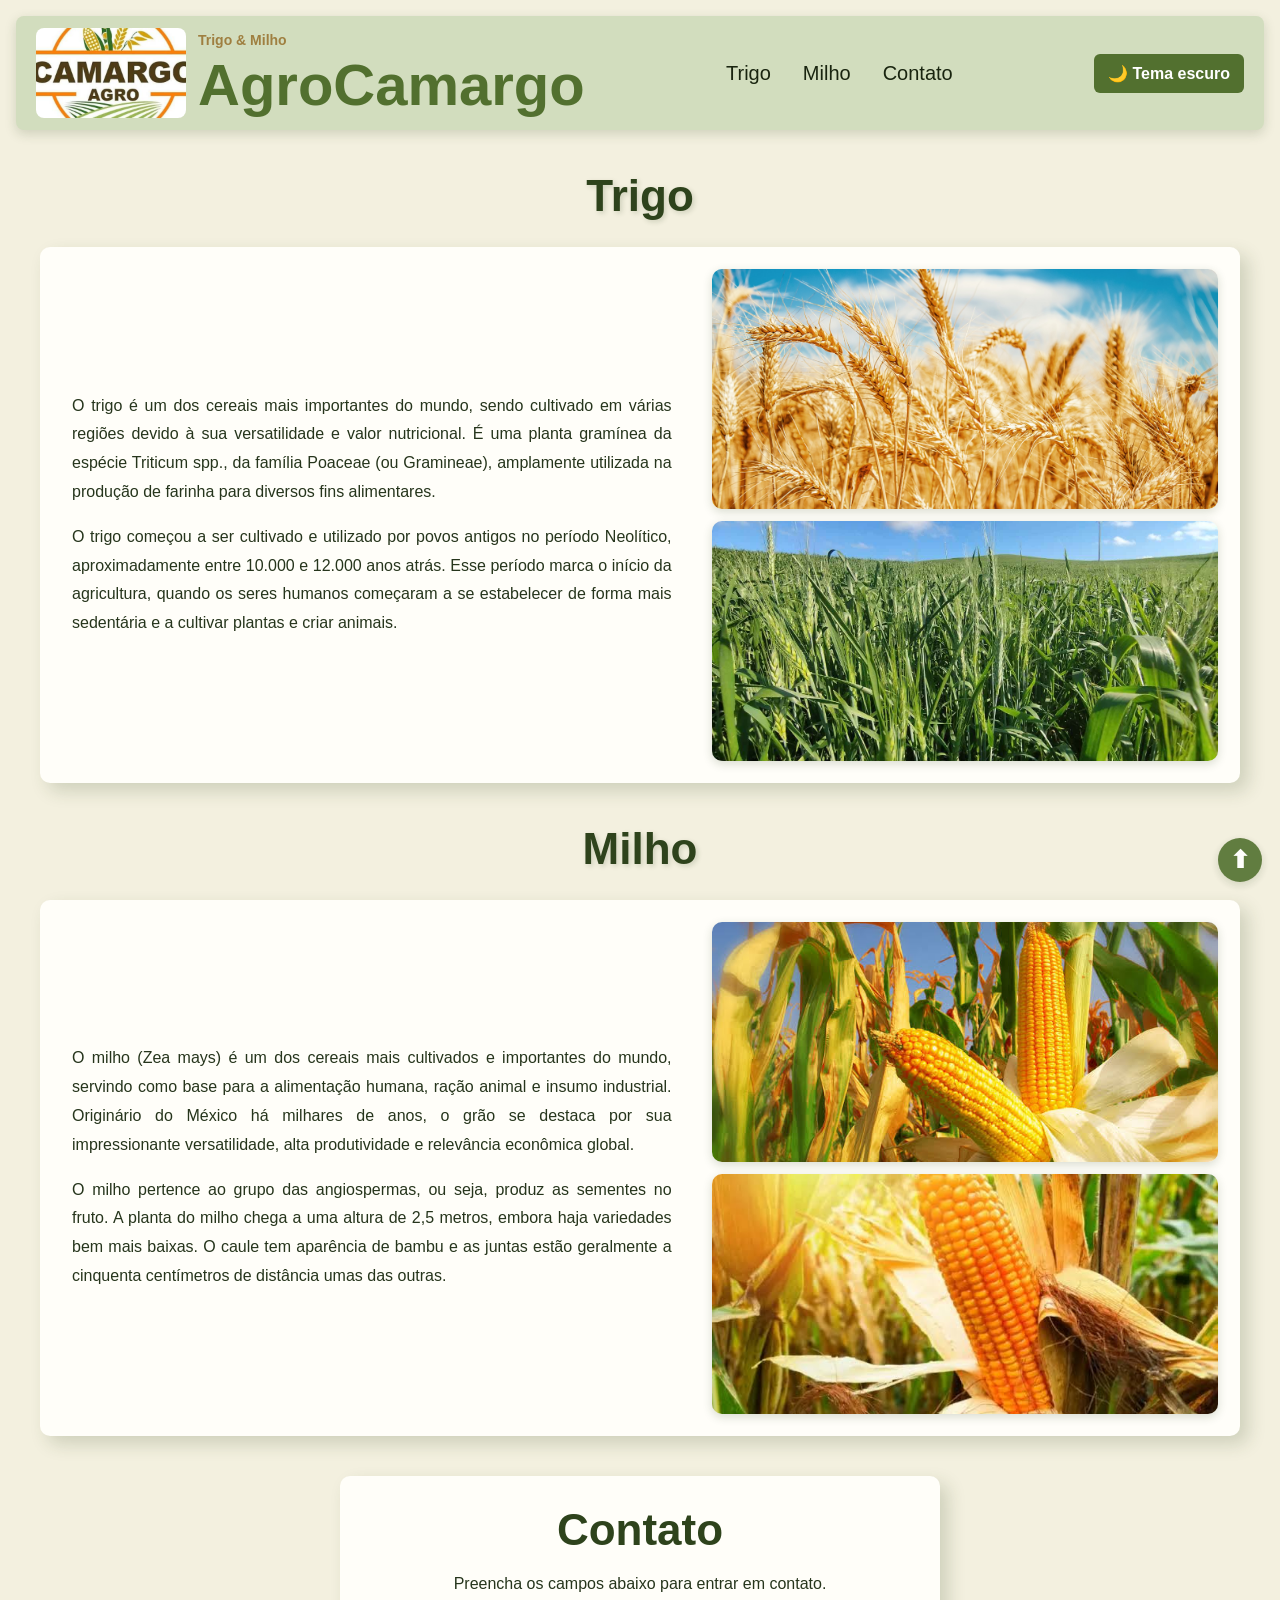
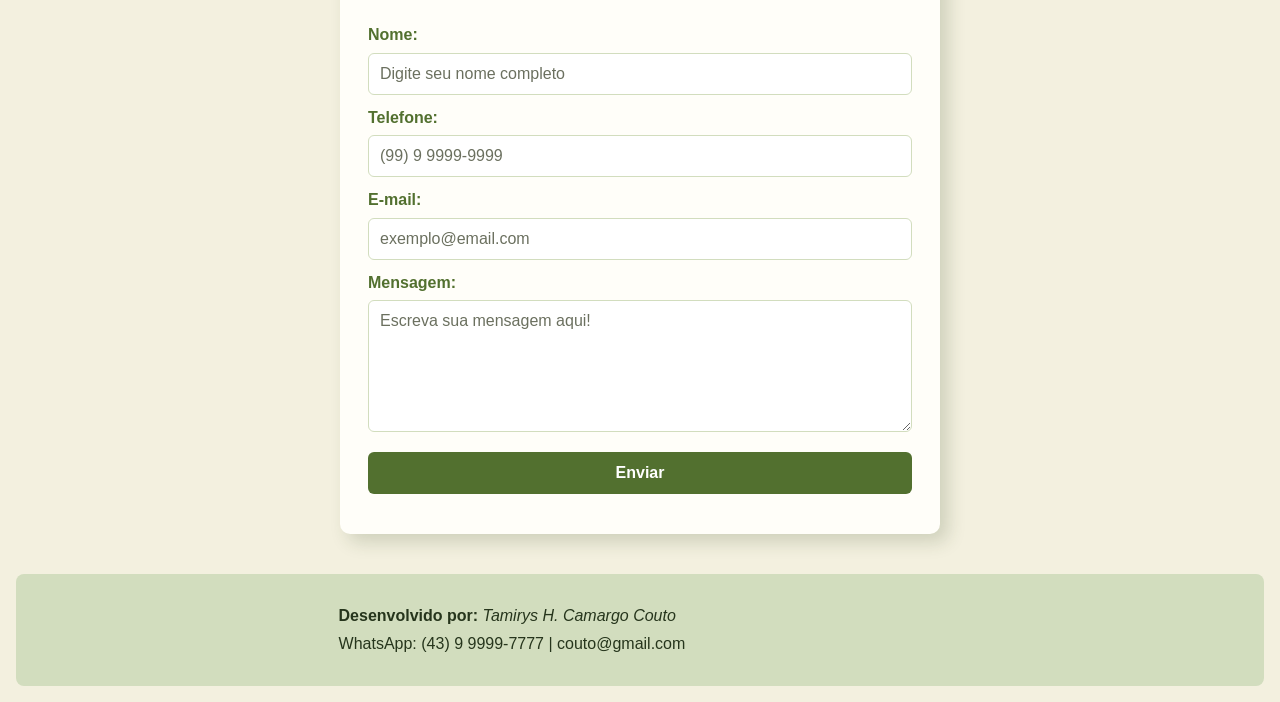
<file: index.html>
<!DOCTYPE html>
<html lang="pt-BR">

<head>
    <meta charset="UTF-8">
    <meta name="viewport" content="width=device-width, initial-scale=1.0">

    <title>AgroCamargo - Trigo e Milho</title>

    <link rel="stylesheet" href="style.css">
</head>

<body id="inicio">

    <header class="cabecalho">

        <div class="cabecalho-marca">
            <img
                src="img/agro.jpeg"
                alt="Imagem da AgroCamargo"
                class="cabecalho-imagem"
            >

            <div>
                <h2 class="cabecalho-subtitulo">Trigo & Milho</h2>
                <h1 class="cabecalho-titulo">AgroCamargo</h1>
            </div>
        </div>

        <nav>
            <ul class="cabecalho-lista">

                <li class="cabecalho-lista-item">
                    <a href="#trigo">Trigo</a>
                </li>

                <li class="cabecalho-lista-item">
                    <a href="#milho">Milho</a>
                </li>

                <li class="cabecalho-lista-item">
                    <a href="#contato">Contato</a>
                </li>

            </ul>
        </nav>

        <button
            class="botao-tema"
            id="botao-tema"
            type="button"
            aria-label="Alternar entre tema claro e escuro"
        >
            🌙 Tema escuro
        </button>

    </header>


    <main>

        <!-- TRIGO -->

        <section class="descricao" id="trigo">
            <h2>Trigo</h2>
        </section>

        <section class="secao">

            <div class="texto">

                <p>
                    O trigo é um dos cereais mais importantes do mundo,
                    sendo cultivado em várias regiões devido à sua
                    versatilidade e valor nutricional. É uma planta
                    gramínea da espécie Triticum spp., da família
                    Poaceae (ou Gramineae), amplamente utilizada na
                    produção de farinha para diversos fins alimentares.
                </p>

                <p>
                    O trigo começou a ser cultivado e utilizado por
                    povos antigos no período Neolítico, aproximadamente
                    entre 10.000 e 12.000 anos atrás. Esse período marca
                    o início da agricultura, quando os seres humanos
                    começaram a se estabelecer de forma mais sedentária
                    e a cultivar plantas e criar animais.
                </p>

            </div>

            <div class="imagem">
                <img
                    src="img/trigo.jpg"
                    alt="Plantação de trigo"
                >

                <img
                    src="img/trigo2.jpg"
                    alt="Espigas de trigo"
                >
            </div>

        </section>


        <!-- MILHO -->

        <section class="descricao" id="milho">
            <h2>Milho</h2>
        </section>

        <section class="secao">

            <div class="texto">

                <p>
                    O milho (Zea mays) é um dos cereais mais cultivados
                    e importantes do mundo, servindo como base para a
                    alimentação humana, ração animal e insumo industrial.
                    Originário do México há milhares de anos, o grão se
                    destaca por sua impressionante versatilidade, alta
                    produtividade e relevância econômica global.
                </p>

                <p>
                    O milho pertence ao grupo das angiospermas, ou seja,
                    produz as sementes no fruto. A planta do milho chega
                    a uma altura de 2,5 metros, embora haja variedades
                    bem mais baixas. O caule tem aparência de bambu e
                    as juntas estão geralmente a cinquenta centímetros
                    de distância umas das outras.
                </p>

            </div>

            <div class="imagem">

                <img
                    src="img/milho.jpeg"
                    alt="Plantação de milho"
                >

                <img
                    src="img/milho2.jpeg"
                    alt="Espigas de milho"
                >

            </div>

        </section>


        <!-- CONTATO -->

        <section class="fale-conosco" id="contato">

            <h2>Contato</h2>

            <p>
                Preencha os campos abaixo para entrar em contato.
            </p>

            <form
                id="formulario-contato"
                action="https://formsubmit.co/ajax/couto@gmail.com"
                method="post"
            >

                <input
                    type="hidden"
                    name="_subject"
                    value="Nova mensagem do site Trigo e Milho"
                >

                <input
                    type="hidden"
                    name="_template"
                    value="table"
                >

                <label for="nome">Nome:</label>

                <input
                    type="text"
                    id="nome"
                    name="Nome"
                    placeholder="Digite seu nome completo"
                    required
                >


                <label for="telefone">Telefone:</label>

                <input
                    type="tel"
                    id="telefone"
                    name="Telefone"
                    placeholder="(99) 9 9999-9999"
                    maxlength="16"
                    required
                >


                <label for="email">E-mail:</label>

                <input
                    type="email"
                    id="email"
                    name="email"
                    placeholder="exemplo@email.com"
                    required
                >


                <label for="mensagem">Mensagem:</label>

                <textarea
                    id="mensagem"
                    name="Mensagem"
                    rows="6"
                    placeholder="Escreva sua mensagem aqui!"
                    required
                ></textarea>


                <button type="submit">
                    Enviar
                </button>

            </form>

            <p
                id="resposta-formulario"
                class="aviso-formulario"
                aria-live="polite"
            ></p>

        </section>

    </main>


    <!-- RODAPÉ -->

    <footer id="fim">

        <div class="texto">

            <p>
                <strong>Desenvolvido por:</strong>
                <em>Tamirys H. Camargo Couto</em>
                <br>

                WhatsApp: (43) 9 9999-7777 |
                couto@gmail.com
            </p>

        </div>

    </footer>


    <!-- BOTÃO VOLTAR AO TOPO -->

    <a
        href="#inicio"
        class="voltar"
        aria-label="Voltar ao início"
    >
        ⬆
    </a>


    <script src="script.js"></script>

</body>

</html>
</file>
<file: style.css>
/* =========================================================
   RESET
========================================================= */

* {
    margin: 0;
    padding: 0;
    box-sizing: border-box;
}


/* =========================================================
   VARIÁVEIS DO TEMA CLARO
========================================================= */

:root {

    --fundo: #f3f0df;
    --texto: #26351c;

    --cabecalho: #d2ddbe;
    --cabecalho-texto: #19240f;

    --card: #fffef9;

    --verde: #52702f;
    --verde-escuro: #2e431c;
    --verde-claro: #aecc7e;

    --borda: #d2ddbe;

    --dourado: #9f7f40;

    --sombra: rgba(46, 67, 28, 0.18);

    --input-fundo: #ffffff;
    --input-texto: #26351c;
}


/* =========================================================
   TEMA ESCURO
========================================================= */

body.tema-escuro {

    --fundo: #1c2218;
    --texto: #e8efda;

    --cabecalho: #304127;
    --cabecalho-texto: #ffffff;

    --card: #262f22;

    --verde: #aecc7e;
    --verde-escuro: #e8efda;
    --verde-claro: #405231;

    --borda: #4b5d3e;

    --dourado: #deb25b;

    --sombra: rgba(0, 0, 0, 0.35);

    --input-fundo: #ffffff;
    --input-texto: #1c2218;
}


/* =========================================================
   BODY
========================================================= */

html {
    scroll-behavior: smooth;
}

body {

    font-family: Arial, sans-serif;

    line-height: 1.6;

    background-color: var(--fundo);

    color: var(--texto);

    padding: clamp(6px, 2vw, 16px);

    transition:
        background-color 0.3s ease,
        color 0.3s ease;
}


/* =========================================================
   CABEÇALHO
========================================================= */

.cabecalho {

    background-color: var(--cabecalho);

    color: var(--cabecalho-texto);

    display: flex;

    justify-content: space-between;

    align-items: center;

    gap: 20px;

    padding: 12px 20px;

    border-radius: 8px;

    box-shadow: 0 4px 12px var(--sombra);

    transition:
        background-color 0.3s ease,
        color 0.3s ease;
}


/* =========================================================
   MARCA
========================================================= */

.cabecalho-marca {

    display: flex;

    align-items: center;

    gap: 12px;

    min-width: 0;
}


/* IMAGEM DO CABEÇALHO */

.cabecalho-imagem {

    width: 150px;

    height: 90px;

    object-fit: cover;

    object-position: center;

    border-radius: 8px;

    display: block;

    flex-shrink: 0;
}


/* SUBTÍTULO */

.cabecalho-subtitulo {

    font-size: 14px;

    color: var(--dourado);

    margin-bottom: 2px;
}


/* TÍTULO */

.cabecalho-titulo {

    color: var(--verde);

    font-size: clamp(30px, 5vw, 58px);

    line-height: 1.1;

    white-space: nowrap;
}


/* =========================================================
   MENU
========================================================= */

.cabecalho-lista {

    list-style: none;

    display: flex;

    flex-wrap: wrap;

    justify-content: center;

    align-items: center;

    gap: 8px;
}


.cabecalho-lista-item {

    display: block;
}


.cabecalho a {

    color: var(--cabecalho-texto);

    font-family: Calibri, Arial, sans-serif;

    font-size: 20px;

    text-decoration: none;

    display: flex;

    align-items: center;

    justify-content: center;

    padding: 8px 12px;

    border-radius: 6px;

    transition:
        background-color 0.2s ease,
        color 0.2s ease;
}


.cabecalho a:hover {

    background-color: rgba(255, 255, 255, 0.35);

    color: var(--verde-escuro);
}


/* =========================================================
   BOTÃO DO TEMA
========================================================= */

.botao-tema {

    border: none;

    border-radius: 6px;

    padding: 10px 14px;

    color: #ffffff;

    background-color: var(--verde);

    font-family: Calibri, Arial, sans-serif;

    font-size: 16px;

    font-weight: bold;

    cursor: pointer;

    white-space: nowrap;

    transition:
        background-color 0.2s ease,
        color 0.2s ease,
        transform 0.2s ease;
}


.botao-tema:hover {

    background-color: var(--verde-escuro);

    color: var(--fundo);

    transform: translateY(-1px);
}


/* =========================================================
   TÍTULOS DAS SEÇÕES
========================================================= */

.descricao {

    text-align: center;

    margin: 2.5em 0 1.5em;

    text-shadow: 2px 2px 5px var(--sombra);
}


.descricao h2,
.fale-conosco h2 {

    font-size: clamp(28px, 4vw, 44px);

    line-height: 1.2;

    color: var(--verde-escuro);
}


/* =========================================================
   SEÇÕES DE TEXTO E IMAGENS
========================================================= */

.secao {

    max-width: 1200px;

    margin: 0 auto 2.5em;

    padding: 22px;

    display: flex;

    align-items: center;

    gap: 30px;

    background-color: var(--card);

    border-radius: 10px;

    box-shadow: 8px 8px 18px var(--sombra);

    transition:
        background-color 0.3s ease,
        box-shadow 0.3s ease;
}


/* =========================================================
   TEXTO
========================================================= */

.texto {

    flex: 1 1 55%;

    align-self: center;

    padding: 0 10px;

    max-width: 70ch;
}


.texto p {

    line-height: 1.8;

    margin-top: 1em;

    text-align: justify;
}


.texto p:first-child {

    margin-top: 0;
}


/* =========================================================
   IMAGENS
========================================================= */

.imagem {

    flex: 1 1 45%;

    width: 100%;

    display: grid;

    grid-template-columns: 1fr;

    gap: 12px;

    min-width: 0;
}


.imagem img {

    width: 100%;

    height: 240px;

    display: block;

    object-fit: cover;

    object-position: center;

    border-radius: 10px;

    box-shadow: 0 3px 10px var(--sombra);

    transition:
        transform 0.25s ease,
        filter 0.25s ease;
}


.imagem img:hover {

    transform: scale(1.02);

    filter: brightness(1.04);
}


/* =========================================================
   FORMULÁRIO
========================================================= */

.fale-conosco {

    max-width: 600px;

    margin: 0 auto 2.5em;

    padding: clamp(18px, 4vw, 28px);

    background-color: var(--card);

    border-radius: 10px;

    box-shadow: 8px 8px 18px var(--sombra);

    transition:
        background-color 0.3s ease,
        box-shadow 0.3s ease;
}


.fale-conosco h2,
.fale-conosco > p {

    margin-bottom: 15px;

    text-align: center;
}


.fale-conosco form {

    display: flex;

    flex-direction: column;
}


.fale-conosco label {

    margin-top: 10px;

    margin-bottom: 5px;

    color: var(--verde);

    font-weight: bold;
}


.fale-conosco input,
.fale-conosco textarea {

    width: 100%;

    padding: 11px;

    border: 1px solid var(--borda);

    border-radius: 6px;

    font-family: Arial, sans-serif;

    font-size: 16px;

    background-color: var(--input-fundo);

    color: var(--input-texto);

    transition:
        border-color 0.2s ease,
        outline 0.2s ease;
}


.fale-conosco input::placeholder,
.fale-conosco textarea::placeholder {

    color: #6b705f;
}


body.tema-escuro .fale-conosco input::placeholder,
body.tema-escuro .fale-conosco textarea::placeholder {

    color: #666666;
}


.fale-conosco textarea {

    resize: vertical;

    min-height: 130px;
}


.fale-conosco input:focus,
.fale-conosco textarea:focus {

    outline: 2px solid var(--dourado);

    border-color: var(--dourado);
}


/* =========================================================
   BOTÃO ENVIAR
========================================================= */

.fale-conosco button {

    margin-top: 20px;

    padding: 12px;

    border: none;

    border-radius: 6px;

    color: #ffffff;

    background-color: var(--verde);

    font-size: 16px;

    font-weight: bold;

    cursor: pointer;

    transition:
        background-color 0.2s ease,
        transform 0.2s ease;
}


.fale-conosco button:hover {

    background-color: var(--verde-escuro);

    color: var(--fundo);

    transform: translateY(-1px);
}


.fale-conosco button:disabled {

    background-color: #808080;

    color: #ffffff;

    cursor: wait;

    transform: none;
}


/* =========================================================
   AVISOS DO FORMULÁRIO
========================================================= */

.fale-conosco .aviso-formulario {

    margin-top: 12px;

    margin-bottom: 0;

    color: var(--texto);

    font-size: 13px;

    text-align: center;
}


.fale-conosco .sucesso {

    color: #236730;

    font-weight: bold;
}


.fale-conosco .erro {

    color: #912e23;

    font-weight: bold;
}


body.tema-escuro .fale-conosco .sucesso {

    color: #8fd397;
}


body.tema-escuro .fale-conosco .erro {

    color: #e88474;
}


/* =========================================================
   RODAPÉ
========================================================= */

footer {

    min-height: 7em;

    color: var(--texto);

    background-color: var(--cabecalho);

    display: flex;

    justify-content: center;

    align-items: center;

    text-align: center;

    padding: 20px;

    border-radius: 8px;

    transition:
        background-color 0.3s ease,
        color 0.3s ease;
}


footer p {

    line-height: 1.5;
}


/* =========================================================
   BOTÃO VOLTAR AO TOPO
========================================================= */

.voltar {

    position: fixed;

    right: 18px;

    bottom: 18px;

    z-index: 10;

    display: flex;

    justify-content: center;

    align-items: center;

    width: 44px;

    height: 44px;

    color: #ffffff;

    background-color: var(--verde);

    border-radius: 50%;

    text-decoration: none;

    font-weight: bold;

    font-size: 24px;

    line-height: 1;

    opacity: 0.9;

    box-shadow: 0 3px 9px var(--sombra);

    transition:
        background-color 0.2s ease,
        color 0.2s ease,
        transform 0.2s ease;
}


.voltar:hover {

    background-color: var(--verde-escuro);

    color: var(--fundo);

    opacity: 1;

    transform: translateY(-2px);
}


/* =========================================================
   CELULAR E TABLET
========================================================= */

@media (max-width: 900px) {

    body {

        padding: 6px;

        font-size: 15px;
    }


    .cabecalho {

        flex-direction: column;

        text-align: center;

        padding: 16px;
    }


    .cabecalho-marca {

        flex-direction: column;

        width: 100%;
    }


    .cabecalho-imagem {

        width: min(320px, 85vw);

        height: 180px;
    }


    .cabecalho-subtitulo {

        width: 100%;

        text-align: center;
    }


    .cabecalho-titulo {

        white-space: normal;

        font-size: clamp(32px, 8vw, 48px);
    }


    .cabecalho-lista {

        width: 100%;

        gap: 6px;
    }


    .cabecalho a {

        font-size: 17px;

        padding: 8px 10px;
    }


    .botao-tema {

        width: 100%;

        max-width: 280px;
    }


    .secao {

        flex-direction: column;

        padding: 16px;

        gap: 20px;
    }


    .texto {

        width: 100%;

        max-width: 100%;

        padding: 0;
    }


    .texto p {

        text-align: left;

        line-height: 1.7;
    }


    .imagem {

        width: 100%;
    }


    .imagem img {

        height: 260px;
    }
}


/* =========================================================
   CELULAR PEQUENO
========================================================= */

@media (max-width: 500px) {

    .cabecalho-imagem {

        width: 100%;

        max-width: 280px;

        height: 160px;
    }


    .cabecalho-lista {

        flex-direction: column;

        width: 100%;
    }


    .cabecalho-lista-item {

        width: 100%;
    }


    .cabecalho a {

        width: 100%;

        background-color: rgba(255, 255, 255, 0.25);
    }


    .secao {

        padding: 14px;
    }


    .imagem img {

        height: 200px;
    }


    .fale-conosco {

        padding: 18px 14px;
    }


    .voltar {

        width: 40px;

        height: 40px;

        right: 12px;

        bottom: 12px;
    }
}
</file>
